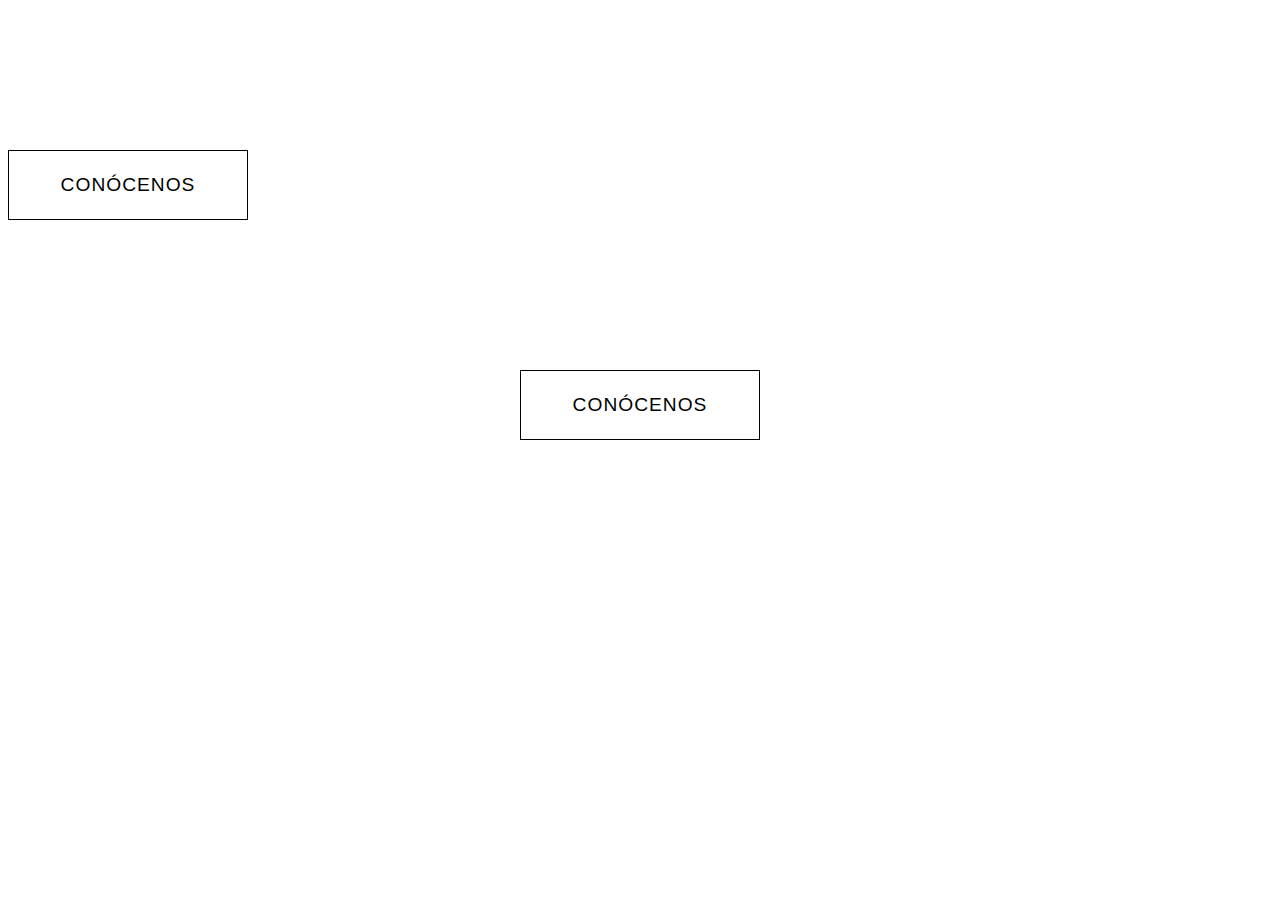
<file: 4_buttons/index.html>
<!DOCTYPE html>
<html lang="en">

<head>
    <meta charset="UTF-8">
    <meta http-equiv="X-UA-Compatible" content="IE=edge">
    <meta name="viewport" content="width=device-width, initial-scale=1.0">
    <title>Document</title>

    <style>
        .button {

            /* PURRIA */
            color: black;
            text-decoration: none;
            font-size: 1.2em;
            letter-spacing: 1px;
            font-family: sans-serif;
            text-transform: uppercase;
            font-weight: 100;
            border: 1px solid black;
            padding: 23px 40px;
            margin-top: 150px;

            /* NOT PURRIA */
            display: block;
            width: 158px;
            text-align: center;
        }


        /* PARA CENTRAR ELEMENTOS EN BLOQUE SE APLICA EL VALOR auto EN SUS MÁRGENES LATERALES */
        .centered {
            margin-left: auto;
            margin-right: auto;
        }
    </style>
</head>

<body>

    <a href="#" class="button">Conócenos</a>

    <a href="#" class="button centered">Conócenos</a>

</body>

</html>
</file>
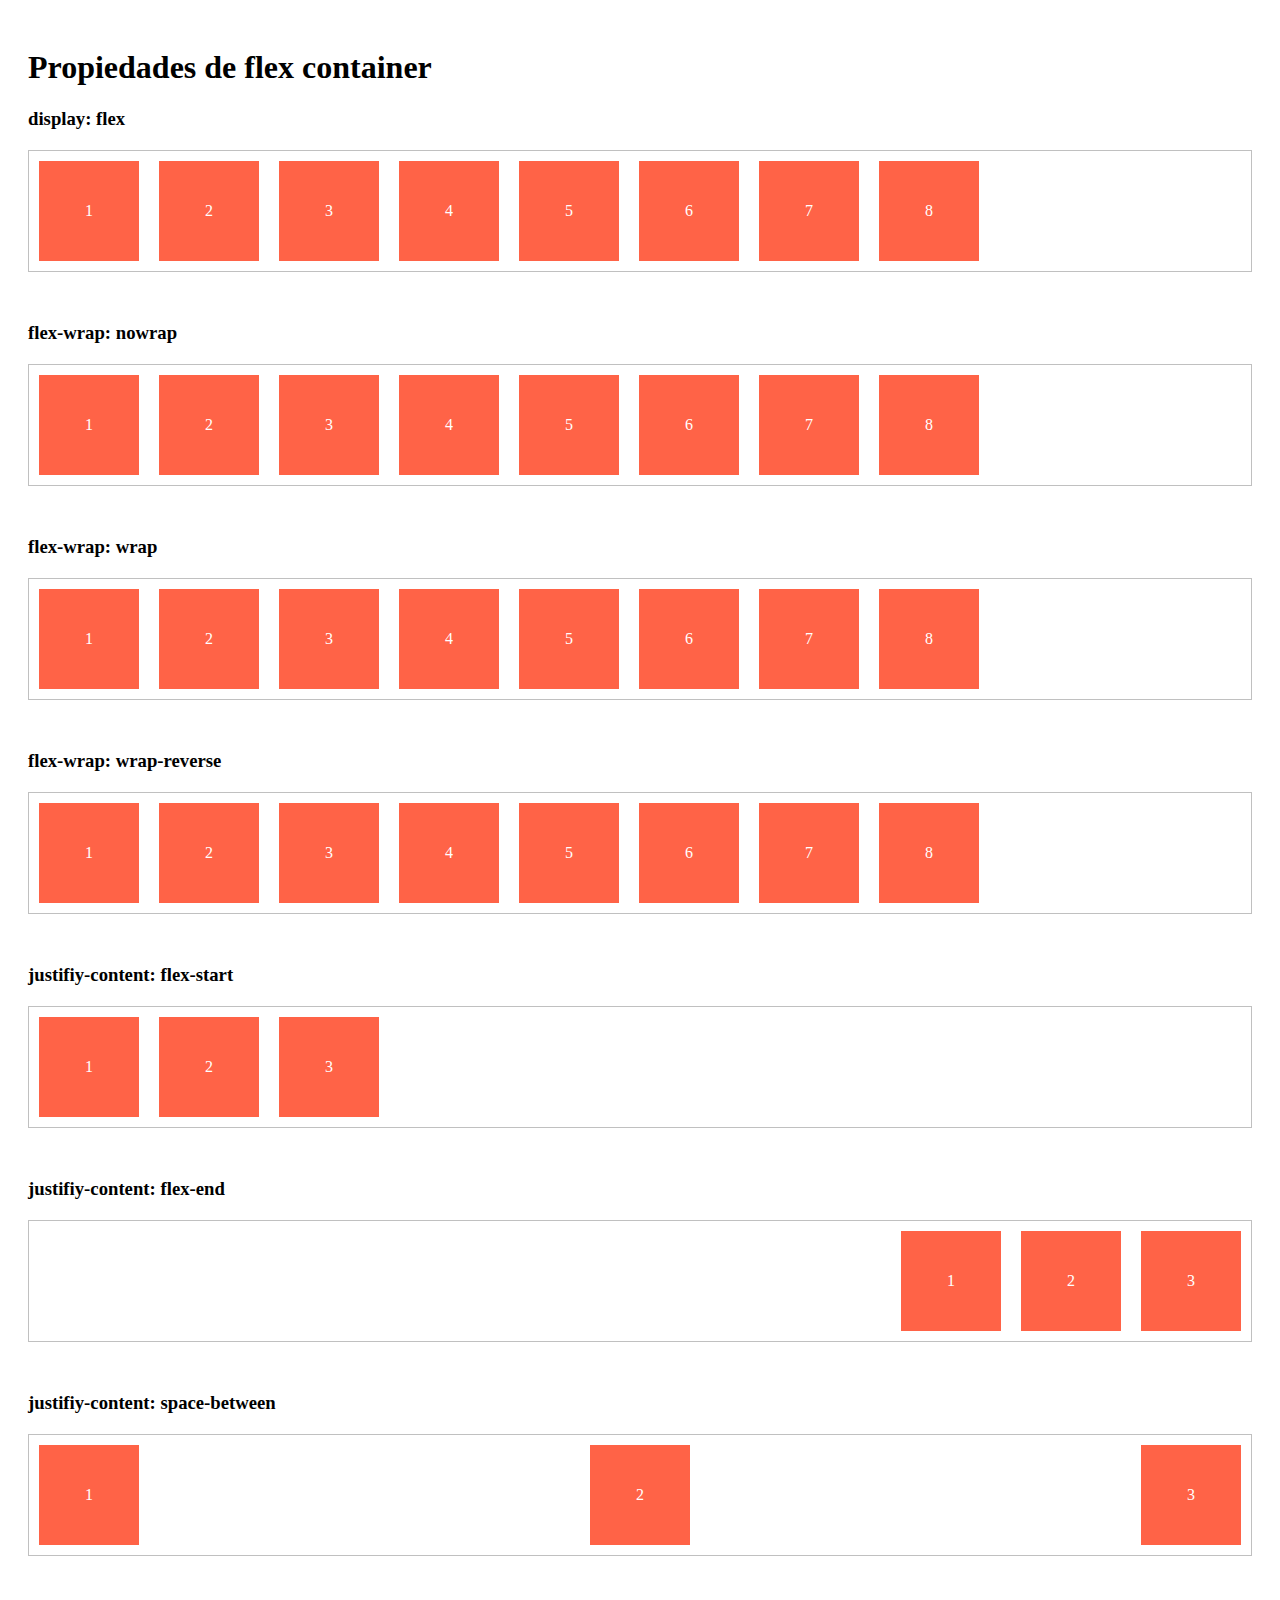
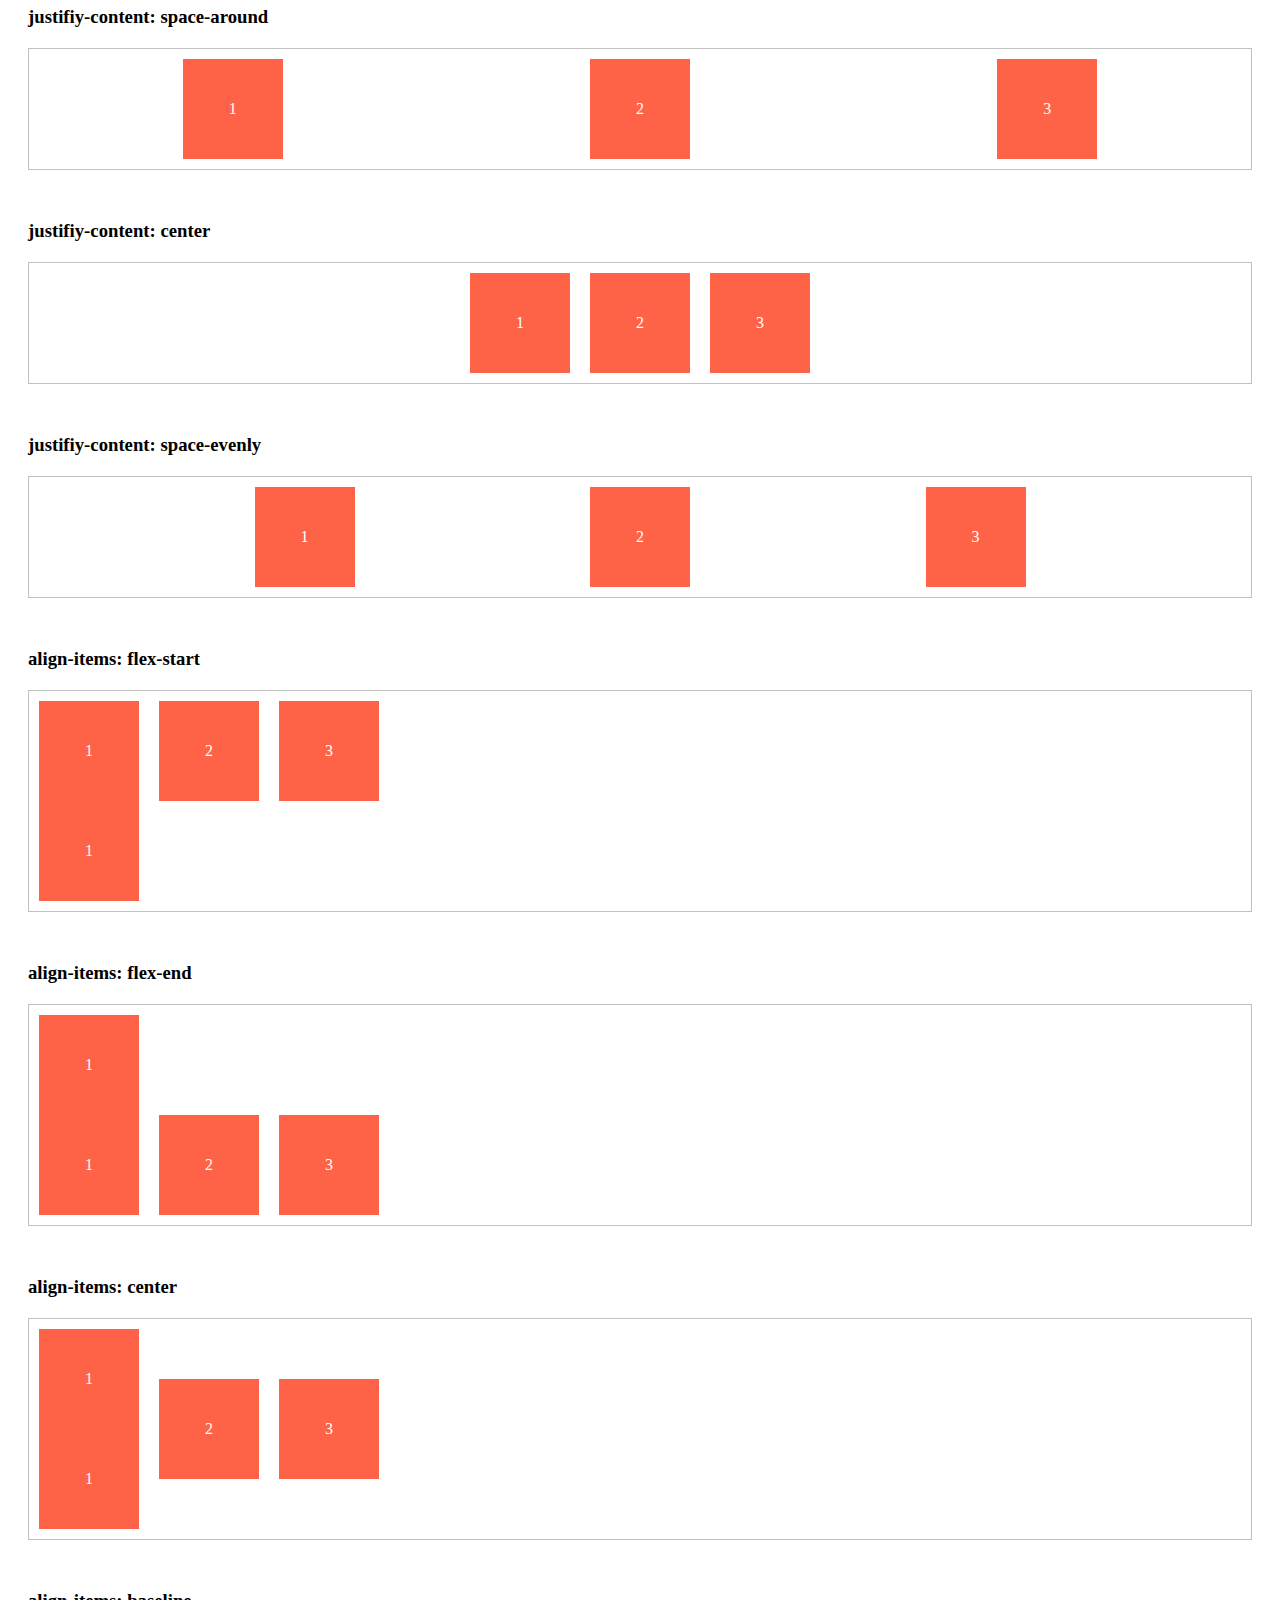
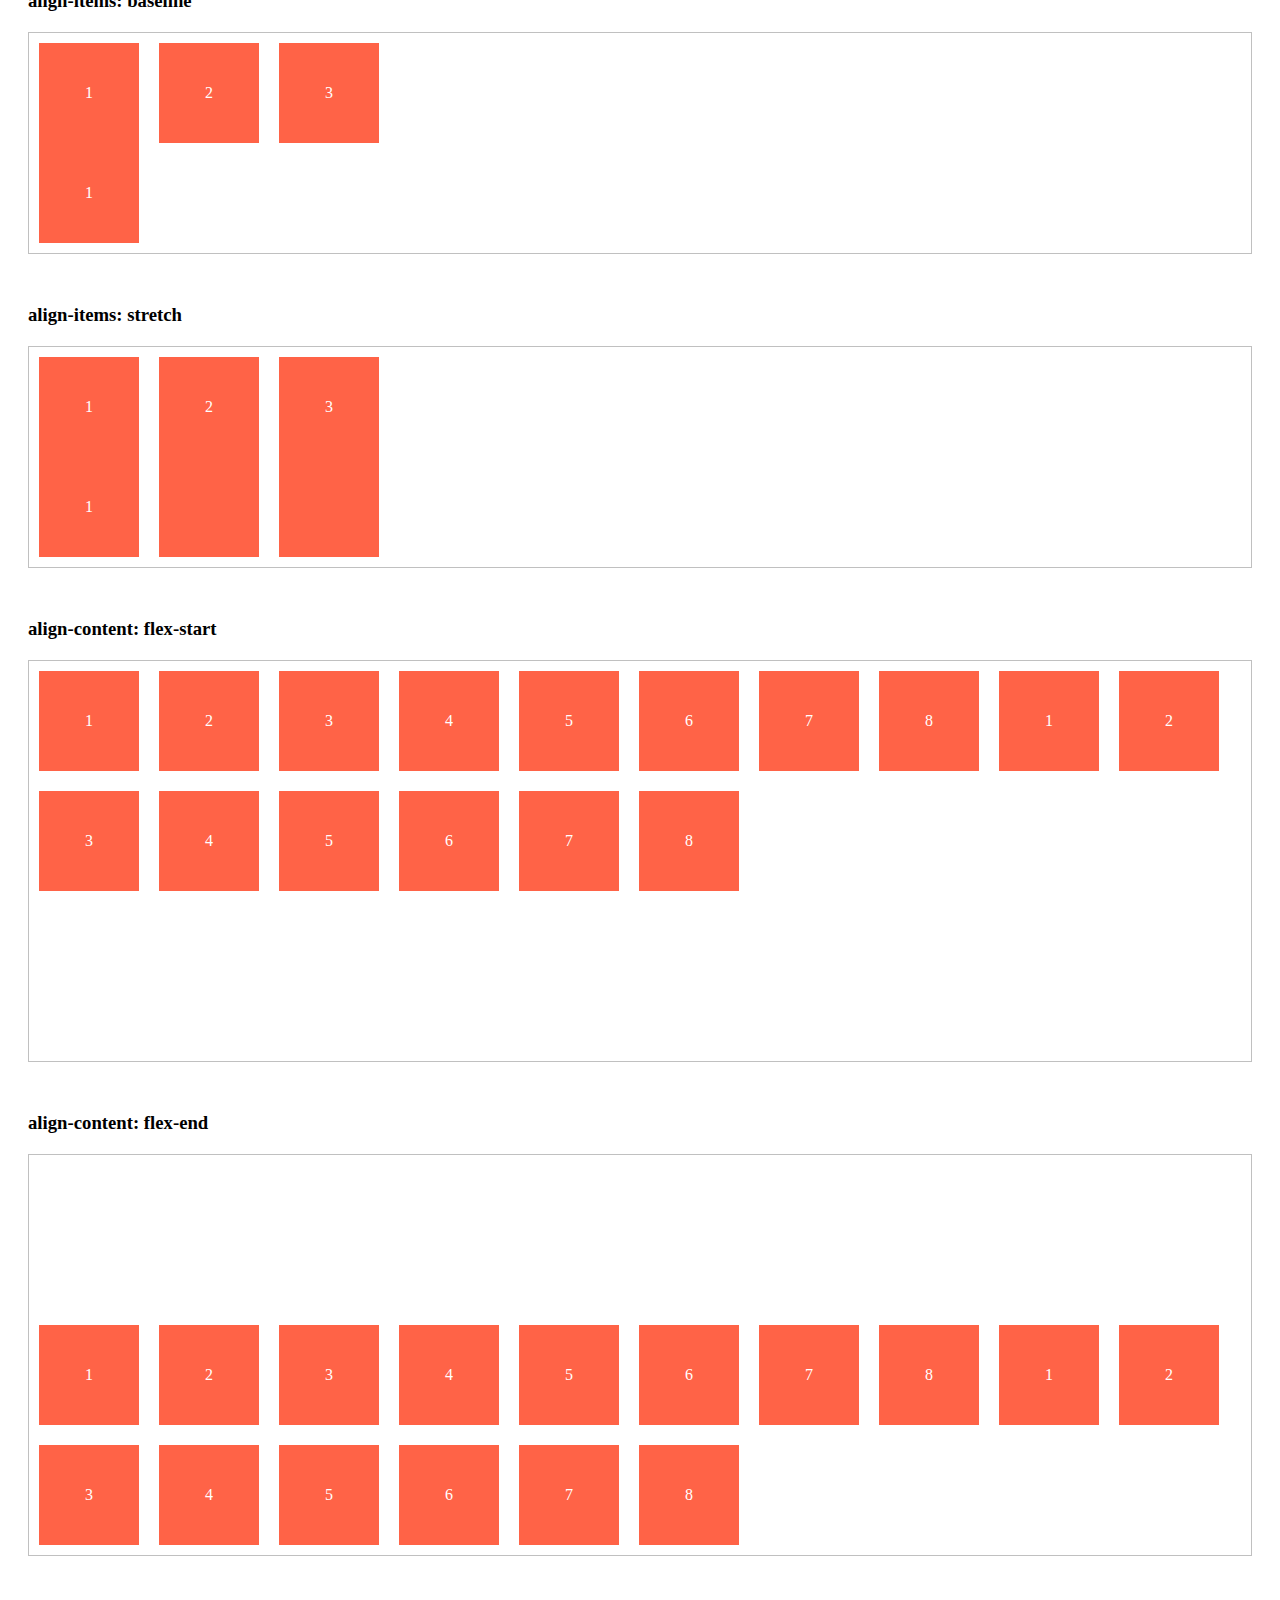
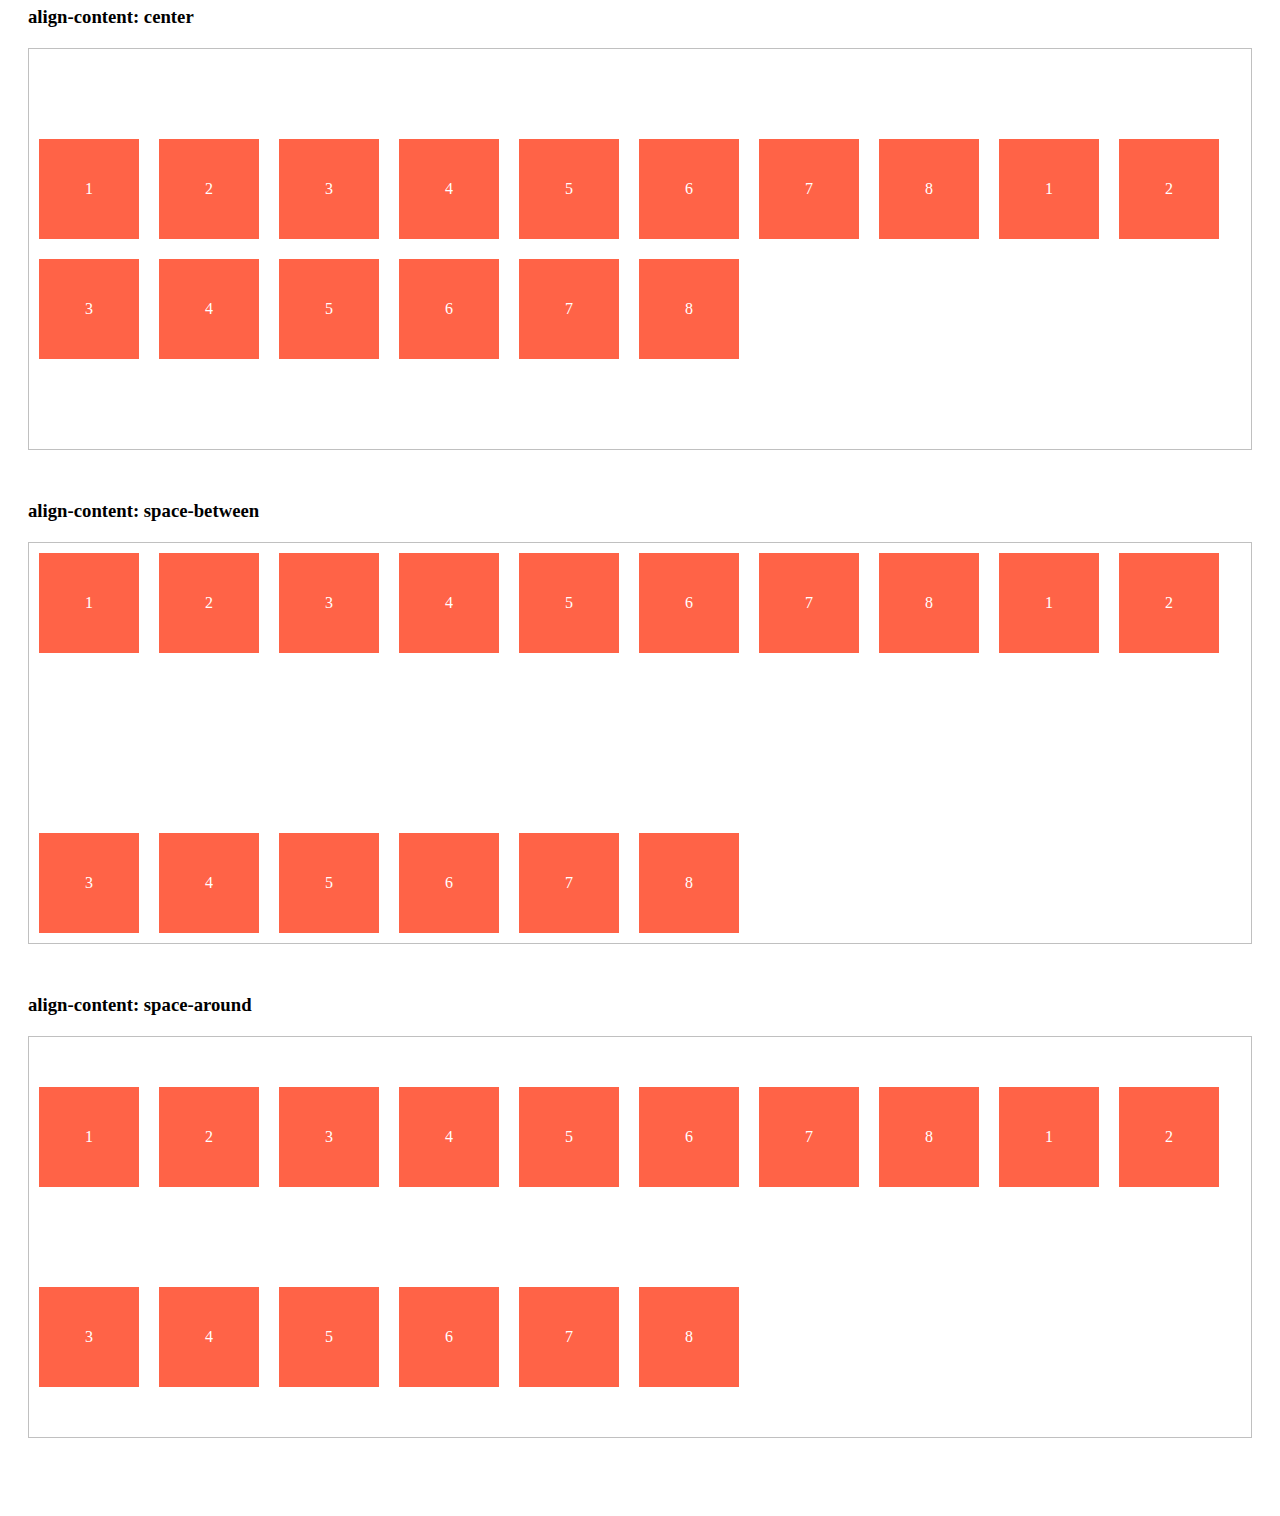
<file: 1_flexbox-raw/1_flex-container-properties.html>
<!DOCTYPE html>
<html lang="es">

<head>
    <meta charset="UTF-8">
    <meta name="viewport" content="width=device-width, initial-scale=1.0">
    <meta http-equiv="X-UA-Compatible" content="ie=edge">

    <title>Flexbox: propiedades de contenedor flexible</title>
    <style>
        body {
            padding: 20px;
        }

        .flex-container {
            margin: 20px 0 50px;
            list-style: none;
            border: 1px solid silver;
            padding: 0;
            display: flex;
        }

        .flex-item {
            background: tomato;
            width: 100px;
            height: 100px;
            margin: 10px;
            line-height: 100px;
            color: white;
            text-align: center;
        }

        .nowrap {
            flex-wrap: nowrap;
        }

        .wrap {
            flex-wrap: wrap;
        }

        .wrap-reverse {
            flex-wrap: wrap-reverse;
        }

        .justify-content-start {
            justify-content: flex-start;
        }

        .justify-content-end {
            justify-content: flex-end;
        }

        .justify-content-around {
            justify-content: space-around;
        }

        .justify-content-between {
            justify-content: space-between;
        }

        .justify-content-center {
            justify-content: center;
        }

        .justify-content-evenly {
            justify-content: space-evenly;
        }

        .align-items-start {
            align-items: flex-start;
        }

        .align-items-end {
            align-items: flex-end;
        }

        .align-items-center {
            align-items: center;
        }

        .align-items-baseline {
            align-items: baseline;
        }

        .align-items-stretch {
            align-items: stretch
        }

        /* MENOS IMPORTANTES */

        .align-content-start {
            align-content: flex-start;
            flex-wrap: wrap;
        }

        .align-content-end {
            align-content: flex-end;
            flex-wrap: wrap;
        }

        .align-content-center {
            align-content: center;
            flex-wrap: wrap;
        }

        .align-content-around {
            align-content: space-around;
            flex-wrap: wrap;
        }

        .align-content-between {
            align-content: space-between;
            flex-wrap: wrap;
        }
    </style>
</head>

<body>

    <h1>Propiedades de flex container</h1>

    <h3>display: flex</h3>
    <ul class="flex-container">
        <li class="flex-item">1</li>
        <li class="flex-item">2</li>
        <li class="flex-item">3</li>
        <li class="flex-item">4</li>
        <li class="flex-item">5</li>
        <li class="flex-item">6</li>
        <li class="flex-item">7</li>
        <li class="flex-item">8</li>
    </ul>

    <h3>flex-wrap: nowrap</h3>
    <ul class="flex-container nowrap">
        <li class="flex-item">1</li>
        <li class="flex-item">2</li>
        <li class="flex-item">3</li>
        <li class="flex-item">4</li>
        <li class="flex-item">5</li>
        <li class="flex-item">6</li>
        <li class="flex-item">7</li>
        <li class="flex-item">8</li>
    </ul>

    <h3>flex-wrap: wrap</h3>
    <ul class="flex-container wrap">
        <li class="flex-item">1</li>
        <li class="flex-item">2</li>
        <li class="flex-item">3</li>
        <li class="flex-item">4</li>
        <li class="flex-item">5</li>
        <li class="flex-item">6</li>
        <li class="flex-item">7</li>
        <li class="flex-item">8</li>
    </ul>

    <h3>flex-wrap: wrap-reverse</h3>
    <ul class="flex-container wrap-reverse">
        <li class="flex-item">1</li>
        <li class="flex-item">2</li>
        <li class="flex-item">3</li>
        <li class="flex-item">4</li>
        <li class="flex-item">5</li>
        <li class="flex-item">6</li>
        <li class="flex-item">7</li>
        <li class="flex-item">8</li>
    </ul>

    <h3>justifiy-content: flex-start</h3>
    <ul class="flex-container justify-content-start">
        <li class="flex-item">1</li>
        <li class="flex-item">2</li>
        <li class="flex-item">3</li>
    </ul>

    <h3>justifiy-content: flex-end</h3>
    <ul class="flex-container justify-content-end">
        <li class="flex-item">1</li>
        <li class="flex-item">2</li>
        <li class="flex-item">3</li>
    </ul>

    <h3>justifiy-content: space-between</h3>
    <ul class="flex-container justify-content-between">
        <li class="flex-item">1</li>
        <li class="flex-item">2</li>
        <li class="flex-item">3</li>
    </ul>

    <h3>justifiy-content: space-around</h3>
    <ul class="flex-container justify-content-around">
        <li class="flex-item">1</li>
        <li class="flex-item">2</li>
        <li class="flex-item">3</li>
    </ul>

    <h3>justifiy-content: center</h3>
    <ul class="flex-container justify-content-center">
        <li class="flex-item">1</li>
        <li class="flex-item">2</li>
        <li class="flex-item">3</li>
    </ul>

    <h3>justifiy-content: space-evenly</h3>
    <ul class="flex-container justify-content-evenly">
        <li class="flex-item">1</li>
        <li class="flex-item">2</li>
        <li class="flex-item">3</li>
    </ul>

    <h3>align-items: flex-start</h3>
    <ul class="flex-container align-items-start">
        <li class="flex-item" style="height: auto">1<br>1</li>
        <li class="flex-item">2</li>
        <li class="flex-item">3</li>
    </ul>

    <h3>align-items: flex-end</h3>
    <ul class="flex-container align-items-end">
        <li class="flex-item" style="height: auto">1<br>1</li>
        <li class="flex-item">2</li>
        <li class="flex-item">3</li>
    </ul>

    <h3>align-items: center</h3>
    <ul class="flex-container align-items-center">
        <li class="flex-item" style="height: auto">1<br>1</li>
        <li class="flex-item">2</li>
        <li class="flex-item">3</li>
    </ul>

    <h3>align-items: baseline</h3>
    <ul class="flex-container align-items-baseline">
        <li class="flex-item" style="height: auto">1<br>1</li>
        <li class="flex-item">2</li>
        <li class="flex-item">3</li>
    </ul>

    <h3>align-items: stretch</h3>
    <ul class="flex-container align-items-stretch">
        <li class="flex-item" style="height: auto">1<br>1</li>
        <li class="flex-item" style="height: auto">2</li>
        <li class="flex-item" style="height: auto">3</li>
    </ul>

    <h3>align-content: flex-start</h3>
    <ul class="flex-container align-content-start" style="height: 400px">
        <li class="flex-item">1</li>
        <li class="flex-item">2</li>
        <li class="flex-item">3</li>
        <li class="flex-item">4</li>
        <li class="flex-item">5</li>
        <li class="flex-item">6</li>
        <li class="flex-item">7</li>
        <li class="flex-item">8</li>
        <li class="flex-item">1</li>
        <li class="flex-item">2</li>
        <li class="flex-item">3</li>
        <li class="flex-item">4</li>
        <li class="flex-item">5</li>
        <li class="flex-item">6</li>
        <li class="flex-item">7</li>
        <li class="flex-item">8</li>
    </ul>

    <h3>align-content: flex-end</h3>
    <ul class="flex-container align-content-end" style="height: 400px">
        <li class="flex-item">1</li>
        <li class="flex-item">2</li>
        <li class="flex-item">3</li>
        <li class="flex-item">4</li>
        <li class="flex-item">5</li>
        <li class="flex-item">6</li>
        <li class="flex-item">7</li>
        <li class="flex-item">8</li>
        <li class="flex-item">1</li>
        <li class="flex-item">2</li>
        <li class="flex-item">3</li>
        <li class="flex-item">4</li>
        <li class="flex-item">5</li>
        <li class="flex-item">6</li>
        <li class="flex-item">7</li>
        <li class="flex-item">8</li>
    </ul>

    <h3>align-content: center</h3>
    <ul class="flex-container align-content-center" style="height: 400px">
        <li class="flex-item">1</li>
        <li class="flex-item">2</li>
        <li class="flex-item">3</li>
        <li class="flex-item">4</li>
        <li class="flex-item">5</li>
        <li class="flex-item">6</li>
        <li class="flex-item">7</li>
        <li class="flex-item">8</li>
        <li class="flex-item">1</li>
        <li class="flex-item">2</li>
        <li class="flex-item">3</li>
        <li class="flex-item">4</li>
        <li class="flex-item">5</li>
        <li class="flex-item">6</li>
        <li class="flex-item">7</li>
        <li class="flex-item">8</li>
    </ul>

    <h3>align-content: space-between</h3>
    <ul class="flex-container align-content-between" style="height: 400px">
        <li class="flex-item">1</li>
        <li class="flex-item">2</li>
        <li class="flex-item">3</li>
        <li class="flex-item">4</li>
        <li class="flex-item">5</li>
        <li class="flex-item">6</li>
        <li class="flex-item">7</li>
        <li class="flex-item">8</li>
        <li class="flex-item">1</li>
        <li class="flex-item">2</li>
        <li class="flex-item">3</li>
        <li class="flex-item">4</li>
        <li class="flex-item">5</li>
        <li class="flex-item">6</li>
        <li class="flex-item">7</li>
        <li class="flex-item">8</li>
    </ul>

    <h3>align-content: space-around</h3>
    <ul class="flex-container align-content-around" style="height: 400px">
        <li class="flex-item">1</li>
        <li class="flex-item">2</li>
        <li class="flex-item">3</li>
        <li class="flex-item">4</li>
        <li class="flex-item">5</li>
        <li class="flex-item">6</li>
        <li class="flex-item">7</li>
        <li class="flex-item">8</li>
        <li class="flex-item">1</li>
        <li class="flex-item">2</li>
        <li class="flex-item">3</li>
        <li class="flex-item">4</li>
        <li class="flex-item">5</li>
        <li class="flex-item">6</li>
        <li class="flex-item">7</li>
        <li class="flex-item">8</li>
    </ul>
</body>

</html>
</file>
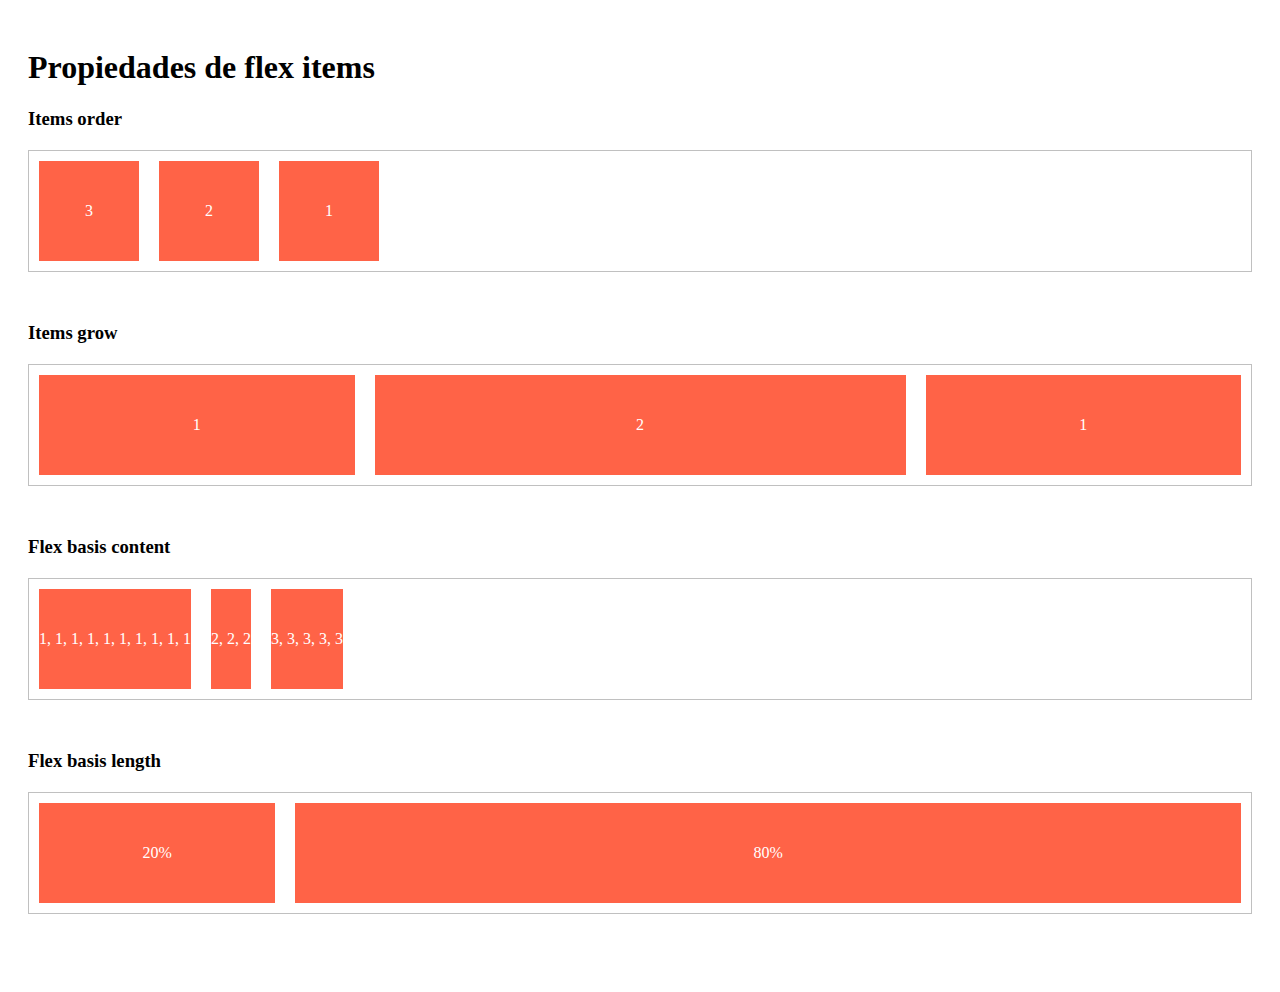
<file: 1_flexbox-raw/2_flex-items-properties.html>
<!DOCTYPE html>
<html lang="es">

<head>
    <meta charset="UTF-8">
    <meta name="viewport" content="width=device-width, initial-scale=1.0">
    <meta http-equiv="X-UA-Compatible" content="ie=edge">

    <title>Flexbox: propiedades de elementos flexibles</title>
    <style>
        body {
            padding: 20px;
        }

        .flex-container {
            margin: 20px 0 50px;
            list-style: none;
            border: 1px solid silver;
            display: flex;
            padding: 0;
        }

        .flex-item {
            background: tomato;
            width: 100px;
            height: 100px;
            margin: 10px;
            line-height: 100px;
            color: white;
            text-align: center;
        }


        .basis-content {
            flex-basis: content;
            width: auto;
        }

        .basis-20-percent {
            flex-basis: 20%;
            width: auto;
        }

        .basis-80-percent {
            flex-basis: 80%;
            width: auto;
        }


        /* MENOS IMPORTANTES */

        .item-order-1 {
            order: 1;
        }

        .item-order-2 {
            order: 2;
        }

        .item-order-3 {
            order: 3;
        }




        .item-grow-1 {
            flex-grow: 1;
        }

        .item-grow-2 {
            flex-grow: 2;
        }
    </style>
</head>

<body>

    <h1>Propiedades de flex items</h1>

    <h3>Items order</h3>
    <ul class="flex-container">
        <li class="flex-item item-order-3">1</li>
        <li class="flex-item item-order-2">2</li>
        <li class="flex-item item-order-1">3</li>
    </ul>

    <h3>Items grow</h3>
    <ul class="flex-container">
        <li class="flex-item item-grow-1">1</li>
        <li class="flex-item item-grow-2">2</li>
        <li class="flex-item item-grow-1">1</li>
    </ul>

    <h3>Flex basis content</h3>
    <ul class="flex-container">
        <li class="flex-item basis-content">1, 1, 1, 1, 1, 1, 1, 1, 1, 1</li>
        <li class="flex-item basis-content">2, 2, 2</li>
        <li class="flex-item basis-content">3, 3, 3, 3, 3</li>
    </ul>

    <h3>Flex basis length</h3>
    <ul class="flex-container">
        <li class="flex-item basis-20-percent">20%</li>
        <li class="flex-item basis-80-percent">80%</li>
    </ul>

</body>

</html>
</file>
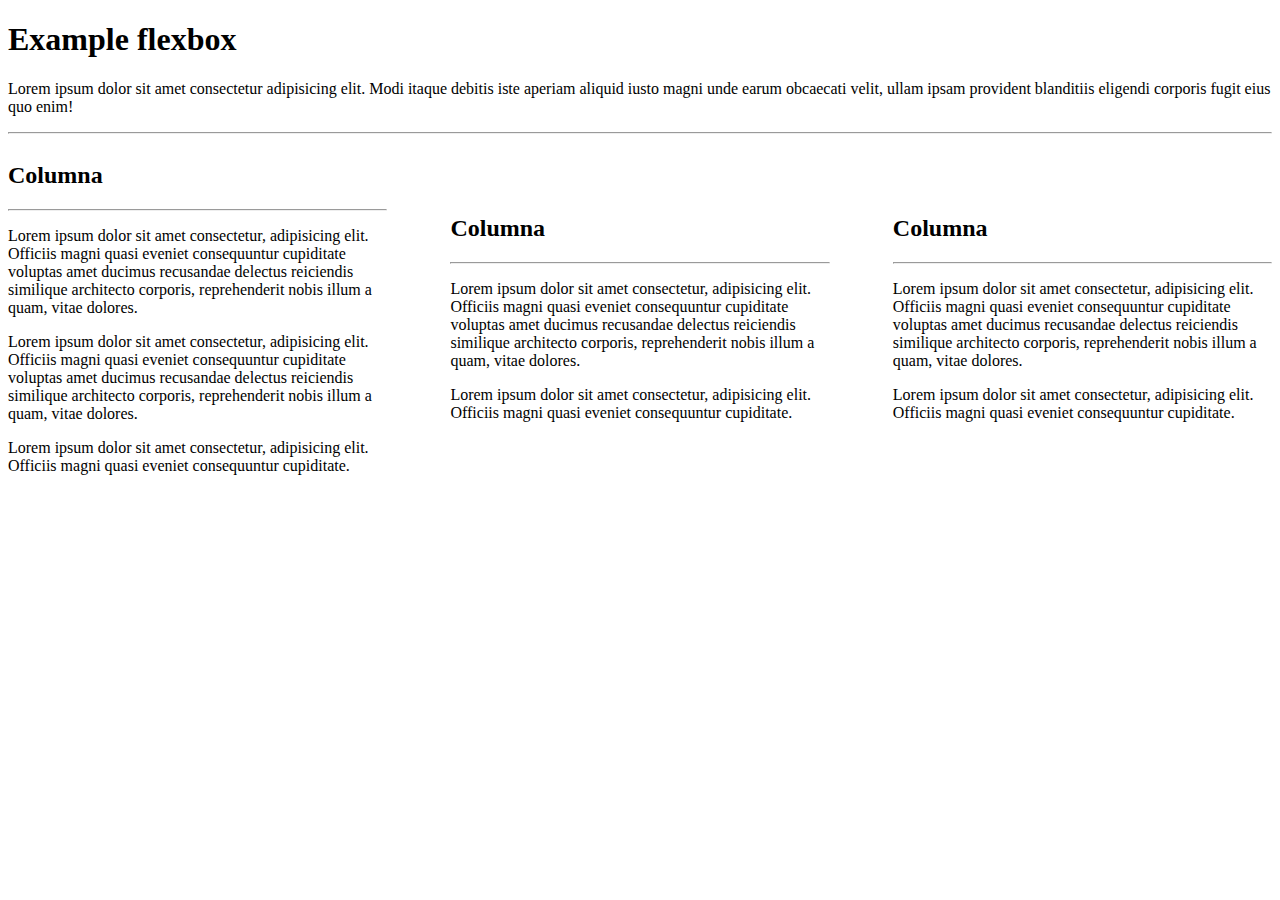
<file: 1_flexbox-raw/3_example.html>
<!DOCTYPE html>
<html lang="en">

<head>
    <meta charset="UTF-8">
    <meta http-equiv="X-UA-Compatible" content="IE=edge">
    <meta name="viewport" content="width=device-width, initial-scale=1.0">
    <title>Example flexbox</title>

    <style>
        .flex-container {
            display: flex;
            justify-content: space-between;
            align-items: center;
        }

        article {
            width: 30%;
        }
    </style>
</head>

<body>

    <section class="info-section">

        <h1>Example flexbox</h1>
        <p>Lorem ipsum dolor sit amet consectetur adipisicing elit. Modi itaque debitis iste aperiam aliquid iusto magni
            unde earum obcaecati velit, ullam ipsam provident blanditiis eligendi corporis fugit eius quo enim!</p>
        <hr>

        <div class="flex-container">

            <article>
                <h2>Columna</h2>
                <hr>
                <p>Lorem ipsum dolor sit amet consectetur, adipisicing elit. Officiis magni quasi eveniet consequuntur
                    cupiditate voluptas amet ducimus recusandae delectus reiciendis similique architecto corporis,
                    reprehenderit nobis illum a quam, vitae dolores.</p>
                <p>Lorem ipsum dolor sit amet consectetur, adipisicing elit. Officiis magni quasi eveniet consequuntur
                    cupiditate voluptas amet ducimus recusandae delectus reiciendis similique architecto corporis,
                    reprehenderit nobis illum a quam, vitae dolores.</p>
                <p>Lorem ipsum dolor sit amet consectetur, adipisicing elit. Officiis magni quasi eveniet consequuntur
                    cupiditate.</p>
            </article>

            <article>
                <h2>Columna</h2>
                <hr>
                <p>Lorem ipsum dolor sit amet consectetur, adipisicing elit. Officiis magni quasi eveniet consequuntur
                    cupiditate voluptas amet ducimus recusandae delectus reiciendis similique architecto corporis,
                    reprehenderit nobis illum a quam, vitae dolores.</p>
                <p>Lorem ipsum dolor sit amet consectetur, adipisicing elit. Officiis magni quasi eveniet consequuntur
                    cupiditate.</p>
            </article>

            <article>
                <h2>Columna</h2>
                <hr>
                <p>Lorem ipsum dolor sit amet consectetur, adipisicing elit. Officiis magni quasi eveniet consequuntur
                    cupiditate voluptas amet ducimus recusandae delectus reiciendis similique architecto corporis,
                    reprehenderit nobis illum a quam, vitae dolores.</p>
                <p>Lorem ipsum dolor sit amet consectetur, adipisicing elit. Officiis magni quasi eveniet consequuntur
                    cupiditate.</p>
            </article>

        </div>

    </section>
</body>

</html>
</file>
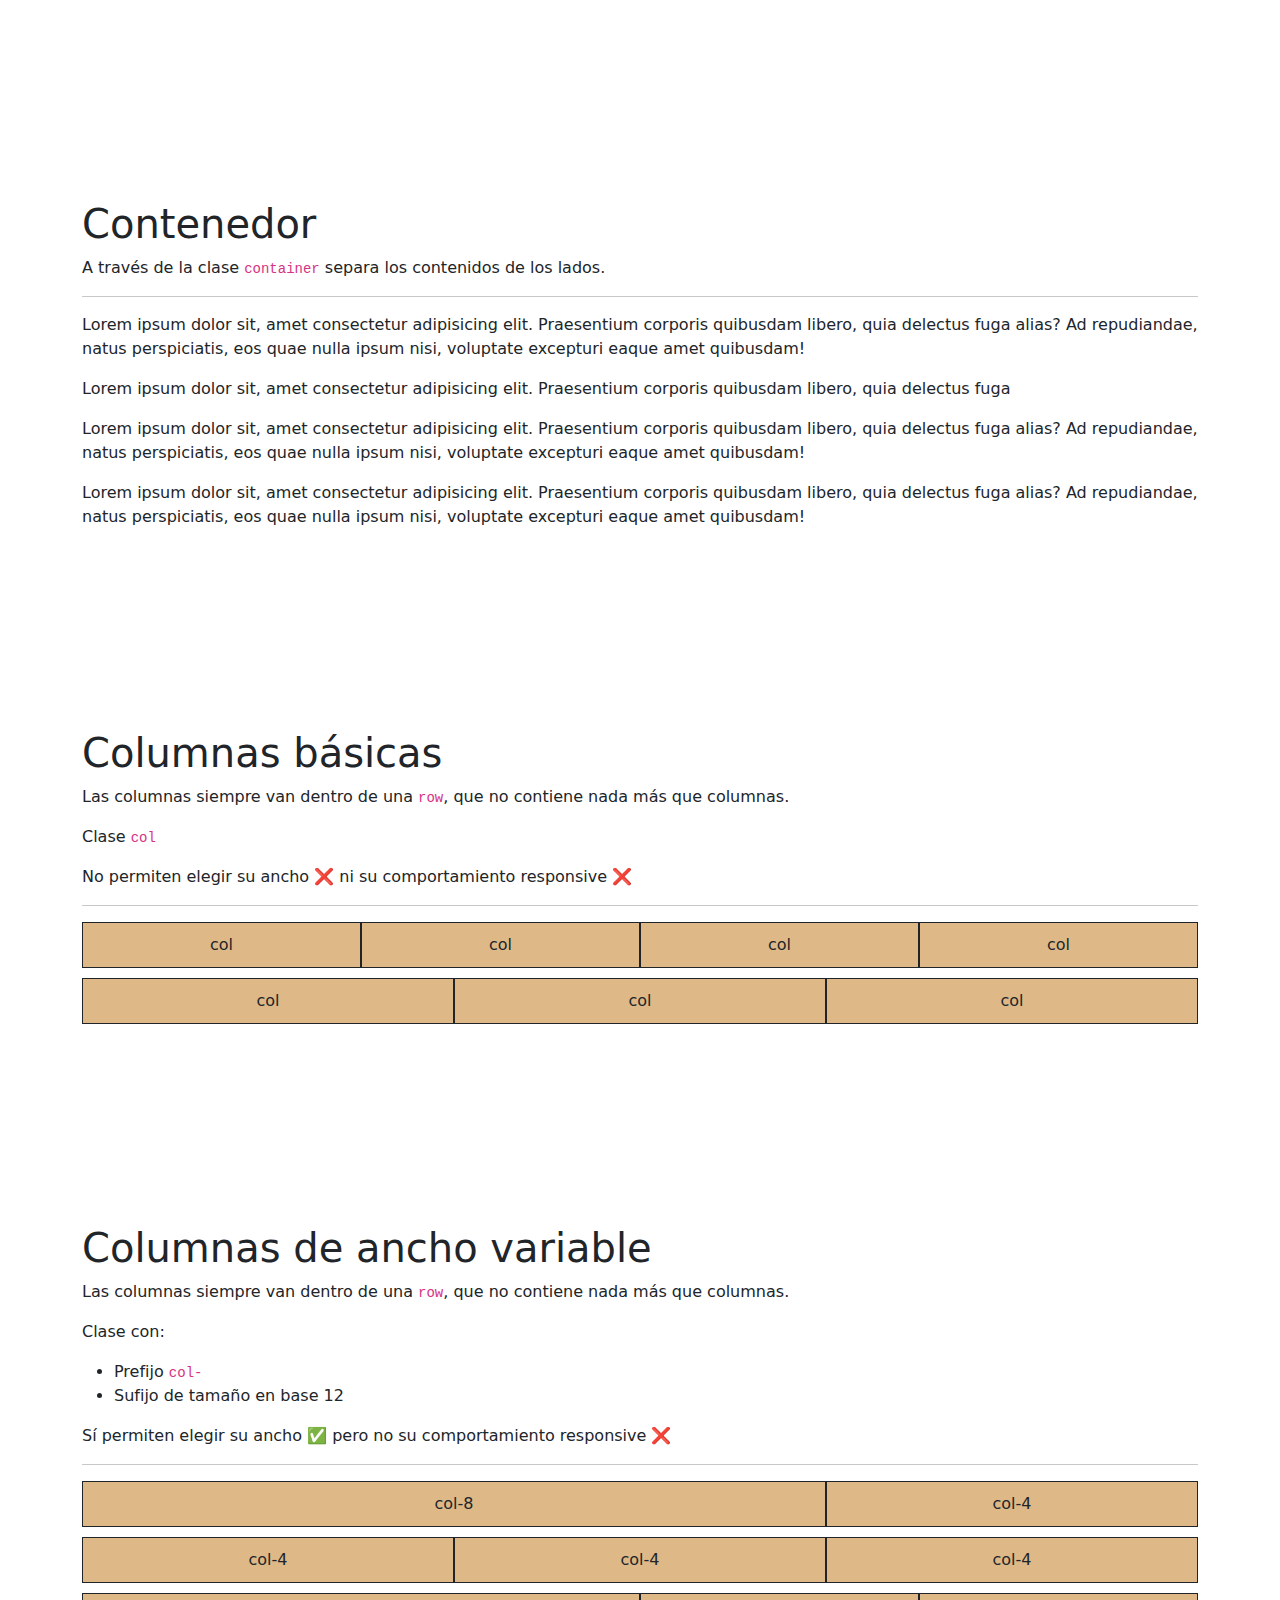
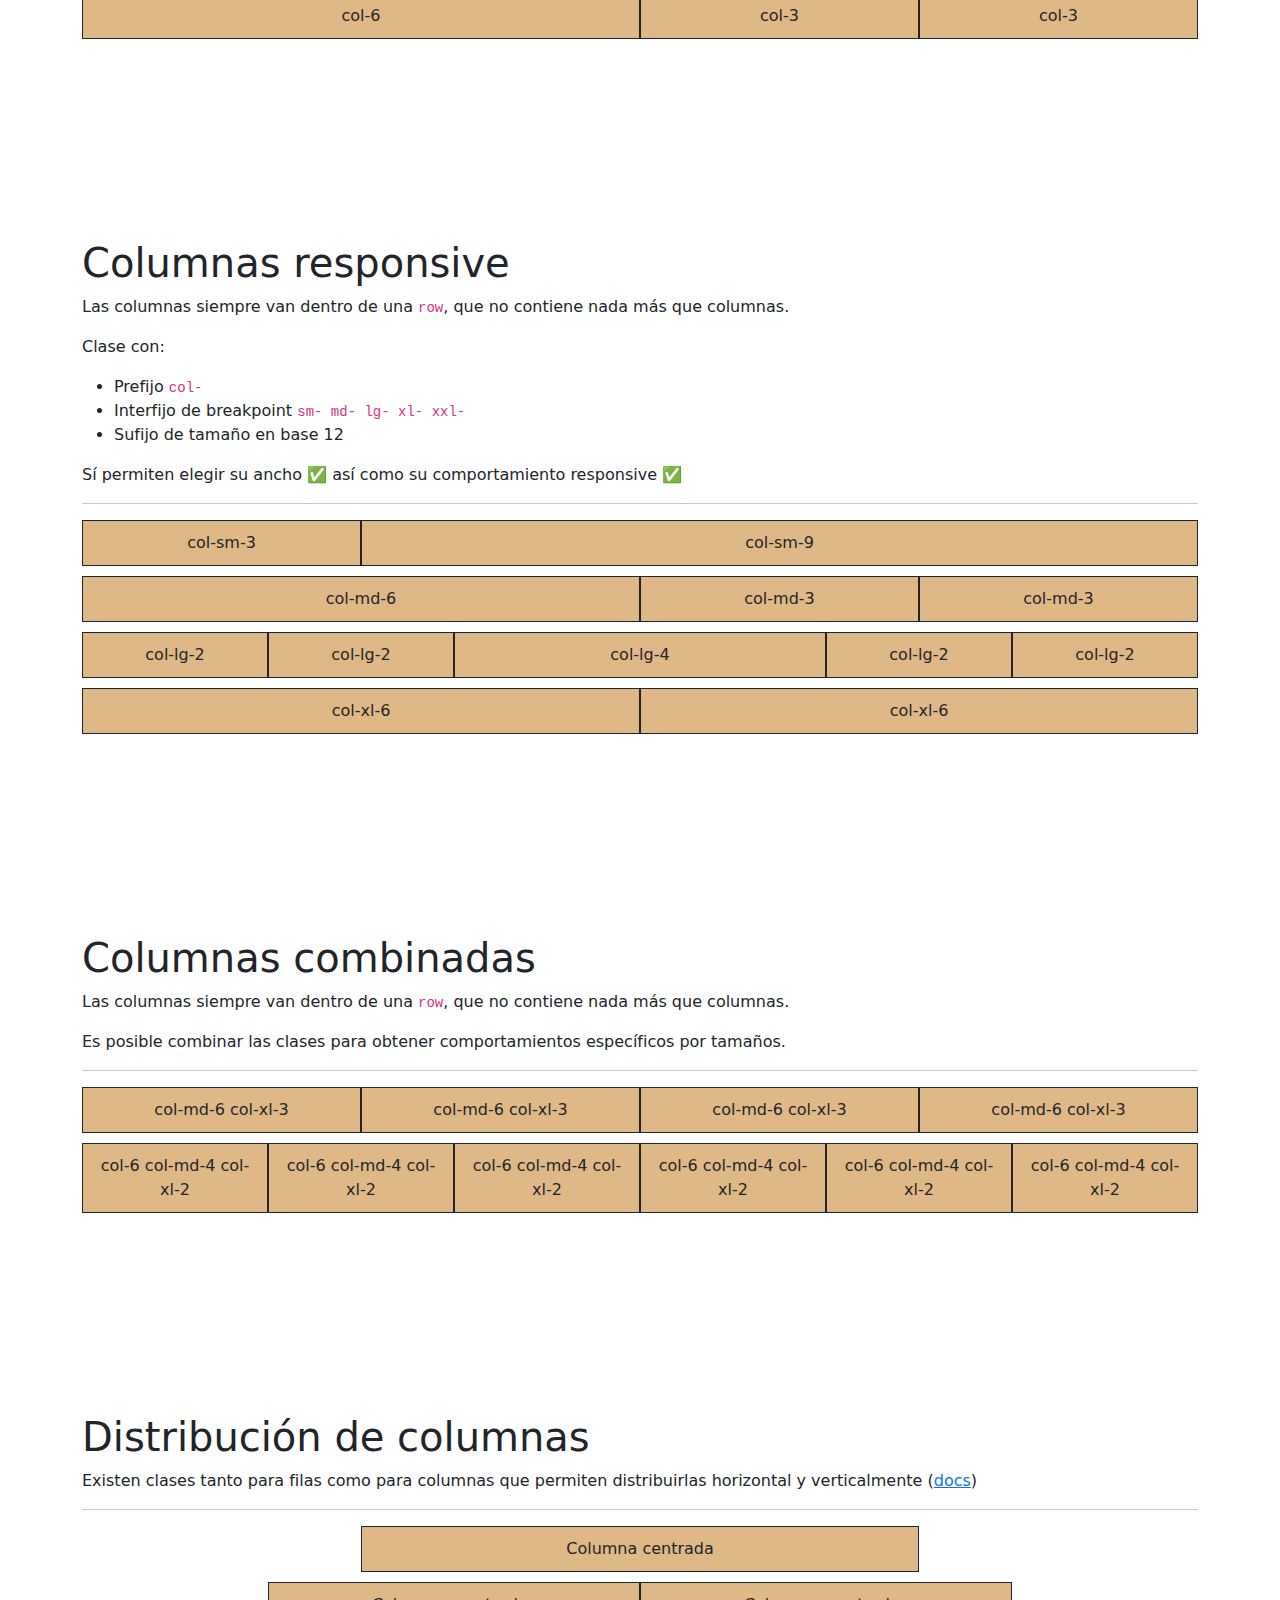
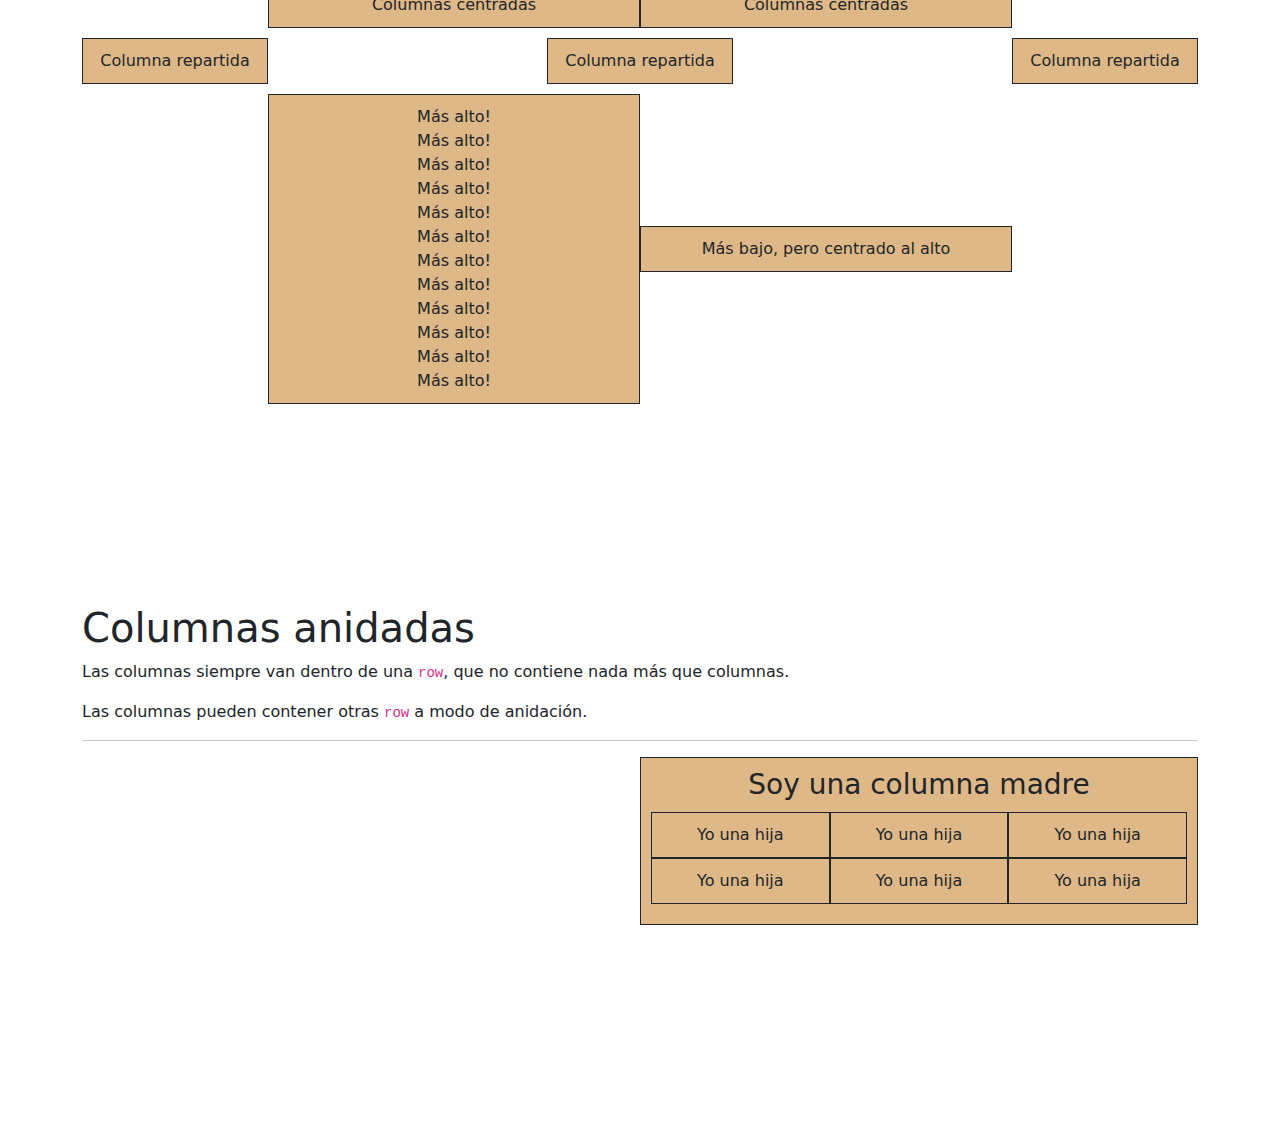
<file: 3_bootstrap-layout/cheatsheet.html>
<!DOCTYPE html>
<html lang="es">

<head>
    <title>Tutorial Bootstrap 4</title>
    <meta charset="utf-8">
    <meta name="viewport" content="width=device-width, initial-scale=1">

    <link href="https://cdn.jsdelivr.net/npm/bootstrap@5.2.2/dist/css/bootstrap.min.css" rel="stylesheet">

    <style>
        /* Estilos a efecto demostrativo, NUNCA se modifica el modelo de caja de contenedores, filas ni columnas de Bootstrap */

        .container {
            margin-bottom: 200px;
            margin-top: 200px;
        }

        .row {
            margin: 10px 0;
        }

        .row div[class*='col'] {
            padding: 10px;
            background: BurlyWood;
            text-align: center;
            border: 1px solid;
        }
    </style>
</head>

<body>




    <div class="container">

        <h1>Contenedor</h1>
        <p>A través de la clase <code>container</code> separa los contenidos de los lados.</p>

        <hr>

        <p>Lorem ipsum dolor sit, amet consectetur adipisicing elit. Praesentium corporis quibusdam libero, quia
            delectus fuga alias? Ad repudiandae, natus perspiciatis, eos quae nulla ipsum nisi, voluptate excepturi
            eaque amet quibusdam!</p>
        <p>Lorem ipsum dolor sit, amet consectetur adipisicing elit. Praesentium corporis quibusdam libero, quia
            delectus fuga
        <p>Lorem ipsum dolor sit, amet consectetur adipisicing elit. Praesentium corporis quibusdam libero, quia
            delectus fuga alias? Ad repudiandae, natus perspiciatis, eos quae nulla ipsum nisi, voluptate excepturi
            eaque amet quibusdam!</p>
        <p>Lorem ipsum dolor sit, amet consectetur adipisicing elit. Praesentium corporis quibusdam libero, quia
            delectus fuga alias? Ad repudiandae, natus perspiciatis, eos quae nulla ipsum nisi, voluptate excepturi
            eaque amet quibusdam!
        </p>

    </div>





    <div class="container">

        <h1>Columnas básicas</h1>
        <p>Las columnas siempre van dentro de una <code>row</code>, que no contiene nada más que columnas.</p>
        <p>Clase <code>col</code></p>
        <p>No permiten elegir su ancho ❌ ni su comportamiento responsive ❌</p>

        <hr>

        <div class="row">

            <div class="col">
                col
            </div>

            <div class="col">
                col
            </div>

            <div class="col">
                col
            </div>

            <div class="col">
                col
            </div>


        </div>

        <div class="row">

            <div class="col">
                col
            </div>

            <div class="col">
                col
            </div>

            <div class="col">
                col
            </div>

        </div>

    </div>






    <div class="container">

        <h1>Columnas de ancho variable</h1>
        <p>Las columnas siempre van dentro de una <code>row</code>, que no contiene nada más que columnas.</p>
        <p>Clase con:
        <ul>
            <li>Prefijo <code>col-</code></li>
            <li>Sufijo de tamaño en base 12</li>
        </ul>
        </p>
        <p>Sí permiten elegir su ancho ✅ pero no su comportamiento responsive ❌</p>
        <hr>

        <div class="row">

            <div class="col-8">
                col-8
            </div>

            <div class="col-4">
                col-4
            </div>

        </div>

        <div class="row">

            <div class="col-4">
                col-4
            </div>

            <div class="col-4">
                col-4
            </div>

            <div class="col-4">
                col-4
            </div>

        </div>

        <div class="row">

            <div class="col-6">
                col-6
            </div>

            <div class="col-3">
                col-3
            </div>

            <div class="col-3">
                col-3
            </div>

        </div>

    </div>





    <div class="container">

        <h1>Columnas responsive</h1>
        <p>Las columnas siempre van dentro de una <code>row</code>, que no contiene nada más que columnas.</p>
        <p>Clase con:
        <ul>
            <li>Prefijo <code>col-</code></li>
            <li>Interfijo de breakpoint <code>sm- md- lg- xl- xxl-</code></li>
            <li>Sufijo de tamaño en base 12</li>
        </ul>
        </p>
        <p>Sí permiten elegir su ancho ✅ así como su comportamiento responsive ✅</p>
        <hr>

        <div class="row">

            <div class="col-sm-3">
                col-sm-3
            </div>

            <div class="col-sm-9">
                col-sm-9
            </div>

        </div>

        <div class="row">

            <div class="col-md-6">
                col-md-6
            </div>

            <div class="col-md-3">
                col-md-3
            </div>

            <div class="col-md-3">
                col-md-3
            </div>

        </div>

        <div class="row">

            <div class="col-lg-2">
                col-lg-2
            </div>

            <div class="col-lg-2">
                col-lg-2
            </div>

            <div class="col-lg-4">
                col-lg-4
            </div>

            <div class="col-lg-2">
                col-lg-2
            </div>

            <div class="col-lg-2">
                col-lg-2
            </div>

        </div>

        <div class="row">

            <div class="col-xl-6">
                col-xl-6
            </div>

            <div class="col-xl-6">
                col-xl-6
            </div>

        </div>

    </div>






    <div class="container">

        <h1>Columnas combinadas</h1>
        <p>Las columnas siempre van dentro de una <code>row</code>, que no contiene nada más que columnas.</p>
        <p>Es posible combinar las clases para obtener comportamientos específicos por tamaños.</p>
        <hr>

        <div class="row">

            <div class="col-md-6 col-xl-3">
                col-md-6 col-xl-3
            </div>

            <div class="col-md-6 col-xl-3">
                col-md-6 col-xl-3
            </div>

            <div class="col-md-6 col-xl-3">
                col-md-6 col-xl-3
            </div>

            <div class="col-md-6 col-xl-3">
                col-md-6 col-xl-3
            </div>

        </div>

        <div class="row">

            <div class="col-6 col-md-4 col-xl-2">
                col-6 col-md-4 col-xl-2
            </div>

            <div class="col-6 col-md-4 col-xl-2">
                col-6 col-md-4 col-xl-2
            </div>

            <div class="col-6 col-md-4 col-xl-2">
                col-6 col-md-4 col-xl-2
            </div>

            <div class="col-6 col-md-4 col-xl-2">
                col-6 col-md-4 col-xl-2
            </div>

            <div class="col-6 col-md-4 col-xl-2">
                col-6 col-md-4 col-xl-2
            </div>

            <div class="col-6 col-md-4 col-xl-2">
                col-6 col-md-4 col-xl-2
            </div>

        </div>

    </div>






    <div class="container">

        <h1>Distribución de columnas</h1>
        <p>Existen clases tanto para filas como para columnas que permiten distribuirlas horizontal y verticalmente
            (<a href="https://getbootstrap.com/docs/5.1/layout/columns/" target="_blank">docs</a>)</p>
        <hr>

        <div class="row justify-content-center">

            <div class="col-md-6">
                Columna centrada
            </div>

        </div>

        <div class="row justify-content-center">

            <div class="col-md-4">
                Columnas centradas
            </div>

            <div class="col-md-4">
                Columnas centradas
            </div>

        </div>

        <div class="row justify-content-between">

            <div class="col-lg-2">
                Columna repartida
            </div>

            <div class="col-lg-2">
                Columna repartida
            </div>

            <div class="col-lg-2">
                Columna repartida
            </div>

        </div>


        <div class="row justify-content-center align-items-center">

            <div class="col-lg-4">
                Más alto! <br> Más alto! <br>
                Más alto! <br> Más alto! <br>
                Más alto! <br> Más alto! <br>
                Más alto! <br> Más alto! <br>
                Más alto! <br> Más alto! <br> Más alto! <br> Más alto! <br>
            </div>

            <div class="col-lg-4">
                Más bajo, pero centrado al alto
            </div>

        </div>

    </div>








    <div class="container">

        <h1>Columnas anidadas</h1>
        <p>Las columnas siempre van dentro de una <code>row</code>, que no contiene nada más que columnas.</p>
        <p>Las columnas pueden contener otras <code>row</code> a modo de anidación.</p>
        <hr>

        <div class="row justify-content-end">

            <div class="col-md-6">

                <h3>Soy una columna madre</h3>

                <div class="row">
                    <div class="col-md-4">
                        Yo una hija
                    </div>
                    <div class="col-md-4">
                        Yo una hija
                    </div>
                    <div class="col-md-4">
                        Yo una hija
                    </div>
                    <div class="col-md-4">
                        Yo una hija
                    </div>
                    <div class="col-md-4">
                        Yo una hija
                    </div>
                    <div class="col-md-4">
                        Yo una hija
                    </div>
                </div>
            </div>

        </div>

    </div>






    <script src="https://cdn.jsdelivr.net/npm/bootstrap@5.1.3/dist/js/bootstrap.bundle.min.js"
        integrity="sha384-ka7Sk0Gln4gmtz2MlQnikT1wXgYsOg+OMhuP+IlRH9sENBO0LRn5q+8nbTov4+1p"
        crossorigin="anonymous"></script>
</body>

</html>
</file>
